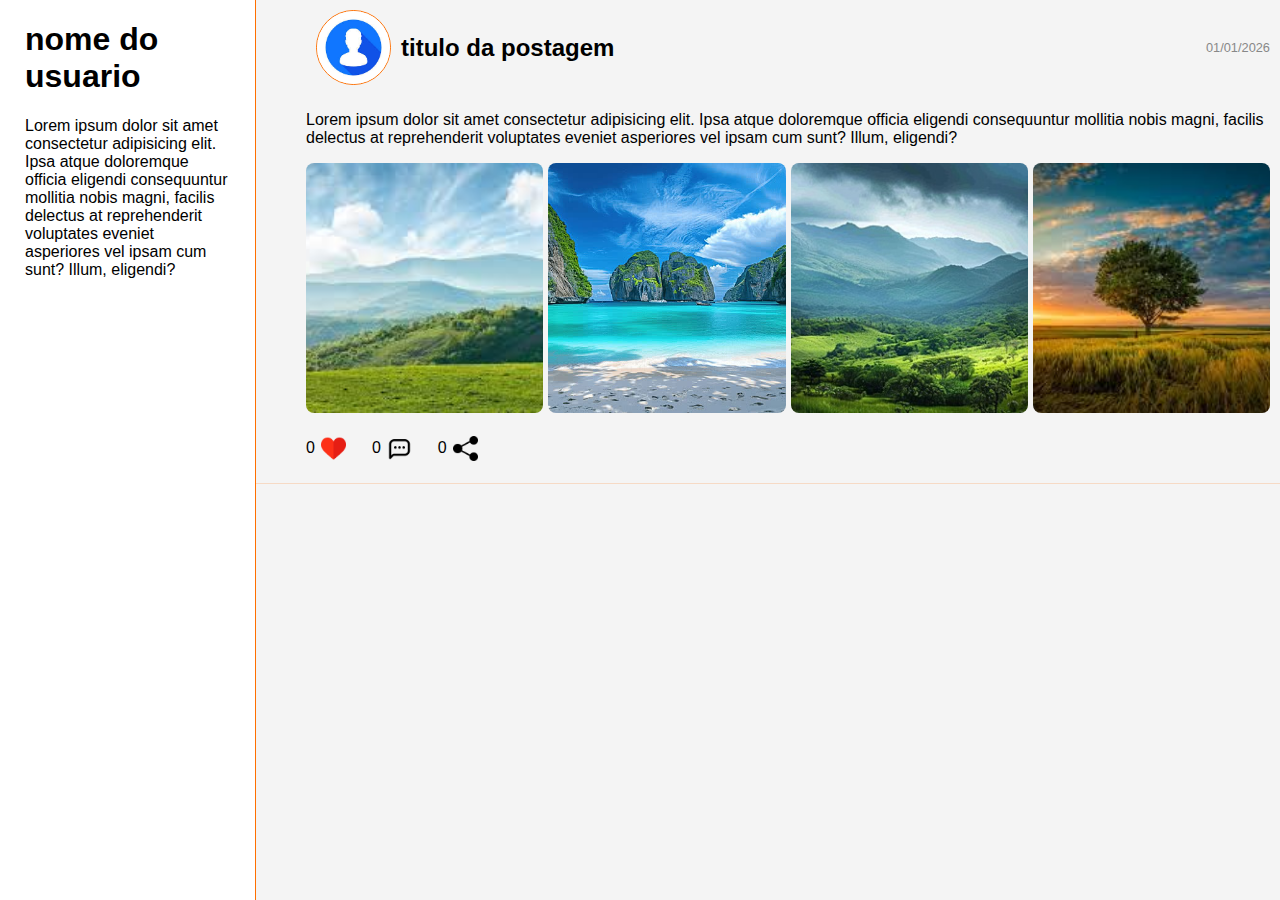
<file: app/views/index.html>
<!DOCTYPE html>
<html lang="en">
<head>
    <meta charset="UTF-8">
    <meta name="viewport" content="width=device-width, initial-scale=1.0">
    <title>Projeto Sem Nome</title>
    <link rel="stylesheet" href="/public/css/style.css">
</head>
<body>

<main>
    <div class="left-side">
        <h1>nome do usuario</h1>
        <p>Lorem ipsum dolor sit amet consectetur adipisicing elit. Ipsa atque doloremque officia eligendi consequuntur mollitia nobis magni, facilis delectus at reprehenderit voluptates eveniet asperiores vel ipsam cum sunt? Illum, eligendi?</p>
    </div>
    <div class="right-side">
        <div class="postagem">
            <div class="post-card">
                <div class="post-header">
                    <img src="/public/assets/UserPlaceholder.jpg" alt="Foto do usuário" class="userPostPhoto">
                    <h2>titulo da postagem</h2>    
                    <span class="post-date">01/01/2026</span>
                </div>
                <div class="post-main">
                    <p>Lorem ipsum dolor sit amet consectetur adipisicing elit. Ipsa atque doloremque officia eligendi consequuntur mollitia nobis magni, facilis delectus at reprehenderit voluptates eveniet asperiores vel ipsam cum sunt? Illum, eligendi?</p>
                    <div class="post-images">
                        <img src="/public/assets/PostPlaceholder.jpg" alt="Foto da postagem" class="primeiraImagem">
                        <img src="/public/assets/PostPlaceholder2.jpg" alt="Foto da postagem 2" class="Imagem2">
                        <img src="/public/assets/PostPlaceholder3.jpg" alt="Foto da postagem 3" class="Imagem3">
                        <img src="/public/assets/PostPlaceholder4.jpg" alt="Foto da postagem 4" class="imagem4">
                    </div>

                </div>
                <div class="post-footer">
                    <p class="post-curtidas">0</p>
                    <button class="comentar-btn"><img src="/public/assets/gostar.png" class="post-icon"></button>
                    <p class="post-comentarios">0</p>
                    <button class="comentar-btn"><img src="/public/assets/comente.png" class="post-icon"></button>
                    <p class="post-compartilhamentos">0</p>
                    <button class="comentar-btn"><img src="/public/assets/compartilhar.png" class="post-icon"></button>
            </div>
        </div>
    </div>
</main>
</body>
</html>
</file>
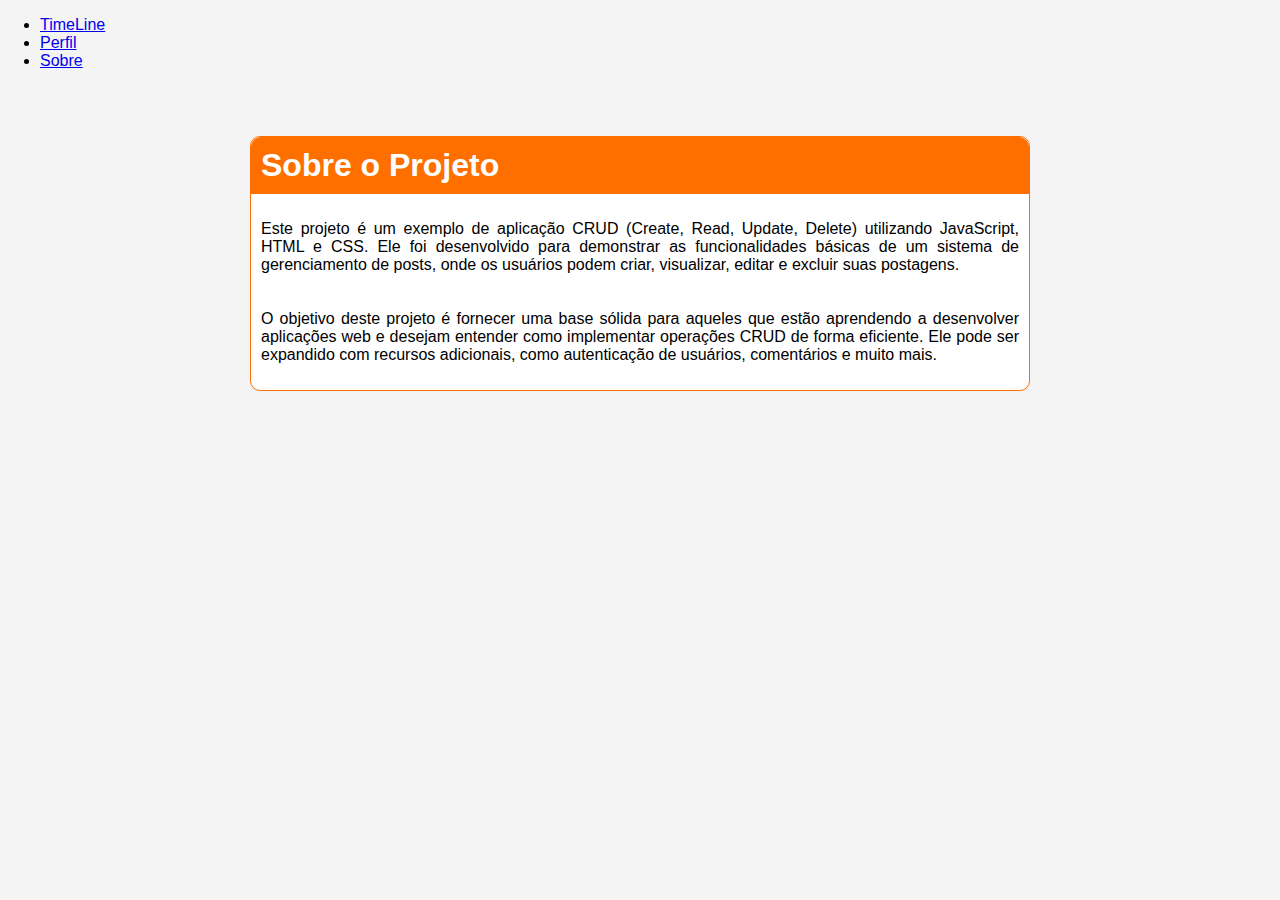
<file: app/views/about.html>
<!DOCTYPE html>
<html lang="en">
<head>
    <meta charset="UTF-8">
    <meta name="viewport" content="width=device-width, initial-scale=1.0">
    <title>Projeto Sem Nome</title>
    <link rel="stylesheet" href="/public/css/style.css">
</head>
<body>
    <nav>
        <ul>
            <li><a href="index.html">TimeLine</a></li>
            <li><a href="perfil.html">Perfil</a></li>
            <li><a href="about.html">Sobre</a></li>
        </ul>
    </nav>
    <main>
        <section class="section-about">
            <div class="container-card" style="padding-bottom: 0px;">
                <h1>Sobre o Projeto</h1>
                <div class="about-content">
                    <p>Este projeto é um exemplo de aplicação CRUD (Create, Read, Update, Delete) utilizando JavaScript, HTML e CSS. Ele foi desenvolvido para demonstrar as funcionalidades básicas de um sistema de gerenciamento de posts, onde os usuários podem criar, visualizar, editar e excluir suas postagens.</p>
                    <p>O objetivo deste projeto é fornecer uma base sólida para aqueles que estão aprendendo a desenvolver aplicações web e desejam entender como implementar operações CRUD de forma eficiente. Ele pode ser expandido com recursos adicionais, como autenticação de usuários, comentários e muito mais.</p>  
                </div>
            </div>
        </section>
</body>
</html>
</file>
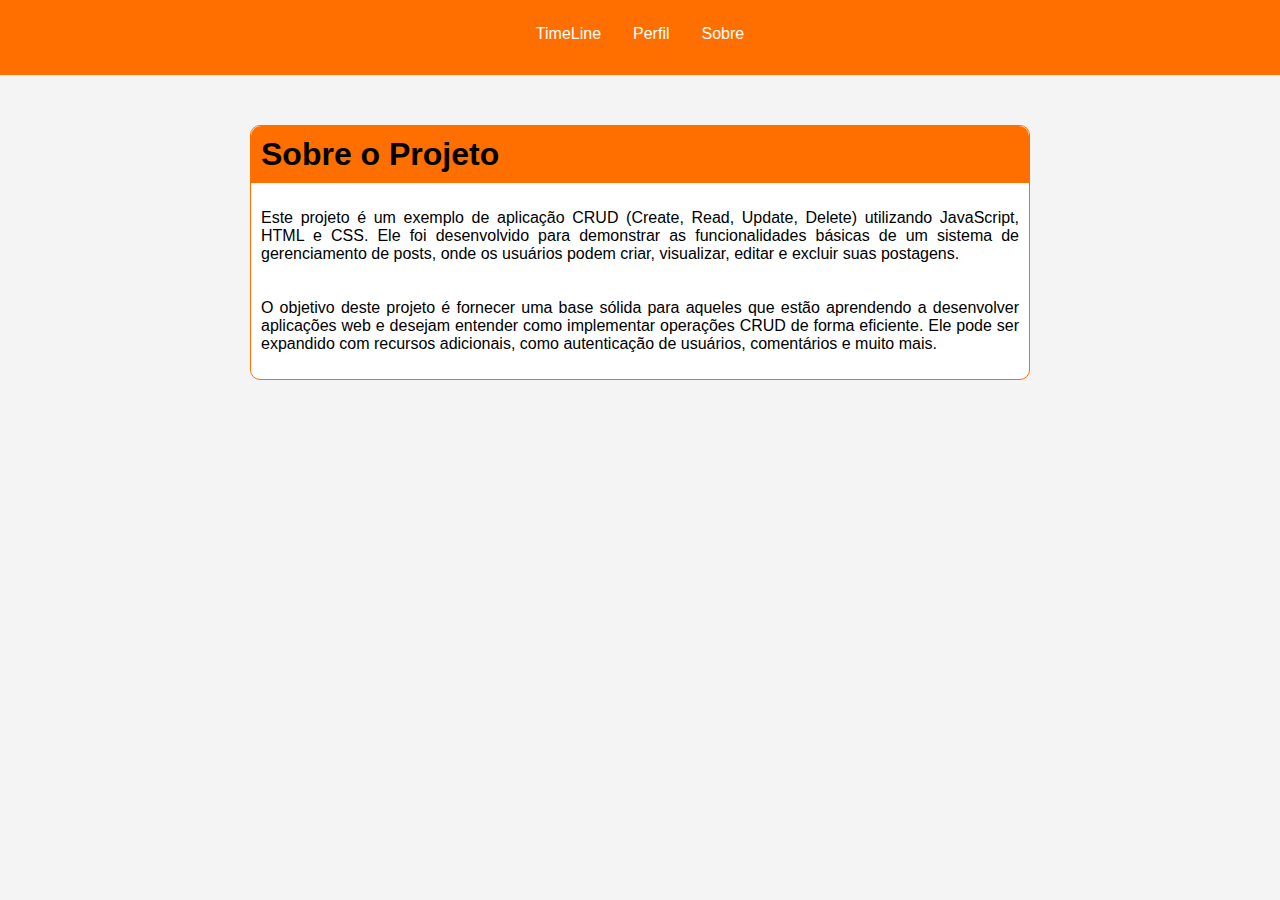
<file: public/src/pages/about.html>
<!DOCTYPE html>
<html lang="en">
<head>
    <meta charset="UTF-8">
    <meta name="viewport" content="width=device-width, initial-scale=1.0">
    <title>Projeto Sem Nome</title>
    <link rel="stylesheet" href="../style.css">
</head>
<body>
    <nav>
        <ul>
            <li><a href="index.html">TimeLine</a></li>
            <li><a href="create.html">Perfil</a></li>
            <li><a href="about.html">Sobre</a></li>
        </ul>
    </nav>
    <main>
        <section class="section-about">
            <div class="container-card" style="padding-bottom: 0px;">
                <h1>Sobre o Projeto</h1>
                <div class="about-content">
                    <p>Este projeto é um exemplo de aplicação CRUD (Create, Read, Update, Delete) utilizando JavaScript, HTML e CSS. Ele foi desenvolvido para demonstrar as funcionalidades básicas de um sistema de gerenciamento de posts, onde os usuários podem criar, visualizar, editar e excluir suas postagens.</p>
                    <p>O objetivo deste projeto é fornecer uma base sólida para aqueles que estão aprendendo a desenvolver aplicações web e desejam entender como implementar operações CRUD de forma eficiente. Ele pode ser expandido com recursos adicionais, como autenticação de usuários, comentários e muito mais.</p>  
                </div>
            </div>
        </section>
</body>
</html>
</file>
<file: public/css/style.css>
:root {
    --primary-color: #ff6f00;
    --secondary-color: #f4f4f4;
    --text-color: #333;
}

*{
  box-sizing: border-box;
}

body {
    font-family: Verdana, Geneva, Tahoma, sans-serif;
    background-color: #f4f4f4;
    margin: 0;
    padding: 0;
    
}

.section-about {
    padding: 50px 250px;
}

.container-card {
    padding-bottom: 0px;
}

.container-card h1{
    background-color: #ff6f00;
    border-radius:  10px 10px 0 0;
    padding: 10px 10px;
    width: 100%;
    margin: 0;
    color: white;
}

.container-card {
    display: flex;
    flex-wrap: wrap;
    justify-content: center;
    padding: 0px 0px 50px;
    background-color: white;
    border-radius: 10px;
    border: 1px solid #ff6f00;
}

.about-content p {
    text-align: justify;
    padding: 10px;
}

/*Layout Style*/
main{
  display: flex;
}

/* LADO ESQUERDO */
.left-side{
    width: 20%;
    position: fixed;
    height: 100vh;
    padding: 0px 25px;
    border-right: 1px solid #ff6f00;
    background: white;
}

/* LADO DIREITO */
.right-side{
    margin-left: 20%;
    width: 80%;
    padding: 0;
}

/*Time Line Post Style */
.postagem {
    width: 100%;
    border-bottom: 1px solid #ff6f0031;
    padding-left: 50px;
    
}

/*Post Header Style*/
.post-header{
    width: 100%;
    display: flex;
    align-items: center;
    padding: 10px 10px;
}

.post-header h2 {
    margin-left: 10px;
}

.post-date {
    margin-left: auto;
    font-size: 0.8em;
    color: #888;
    justify-content: flex-end;
}
.userPostPhoto {
    width: 75px;
    border-radius: 50%;
    border: 1px solid #ff6f00;
}

/*Post Content Style*/
.post-main{
    padding-right: 10px;
}
.post-images{
  display: grid;
  grid-template-columns: repeat(auto-fit, minmax(200px, 1fr));
  gap: 5px;
}

.post-images img{
  width: 100%;
  height: 250px;
  object-fit: cover;
  border-radius: 8px;
}

/*Post Footer Style*/
.post-footer{
    padding: 10px 0;
    display: flex;
    max-height: 75px;
}

.post-footer button {
    background-color: transparent;
    border: none;
    cursor: pointer;
    display: flex;
    align-items: center;
    margin-right: 20px;
}

.post-icon {
    max-width: 25px;
}
</file>
<file: public/src/style.css>
body {
    font-family: Verdana, Geneva, Tahoma, sans-serif;
    background-color: #f4f4f4;
    margin: 0;
    padding: 0;
}

ul {
  list-style-type: none;
  margin: 0;
  padding: 0;
  overflow: hidden;
  min-height: 75px;
  background-color: #ff6f00;
  display: flex;
  justify-content: center;
  align-self: center;
}

ul li {
  margin: 0;
  padding: 0;
}

ul li a {
  display: block;
  color: white;
  text-align: center;
  padding: 25px 16px;
  text-decoration: none;
}

.section-about {
    padding: 50px 250px;
}

.container-card {
    padding-bottom: 0px;
}

.container-card h1{
    background-color: #ff6f00;
    border-radius:  10px 10px 0 0;
    padding: 10px 10px;
    width: 100%;
    margin: 0;
}

.container-card {
    display: flex;
    flex-wrap: wrap;
    justify-content: center;
    padding: 0px 0px 50px;
    background-color: white;
    border-radius: 10px;
    border: 1px solid #ff6f00;
}

.about-content p {
    text-align: justify;
    padding: 10px;
}
</file>
